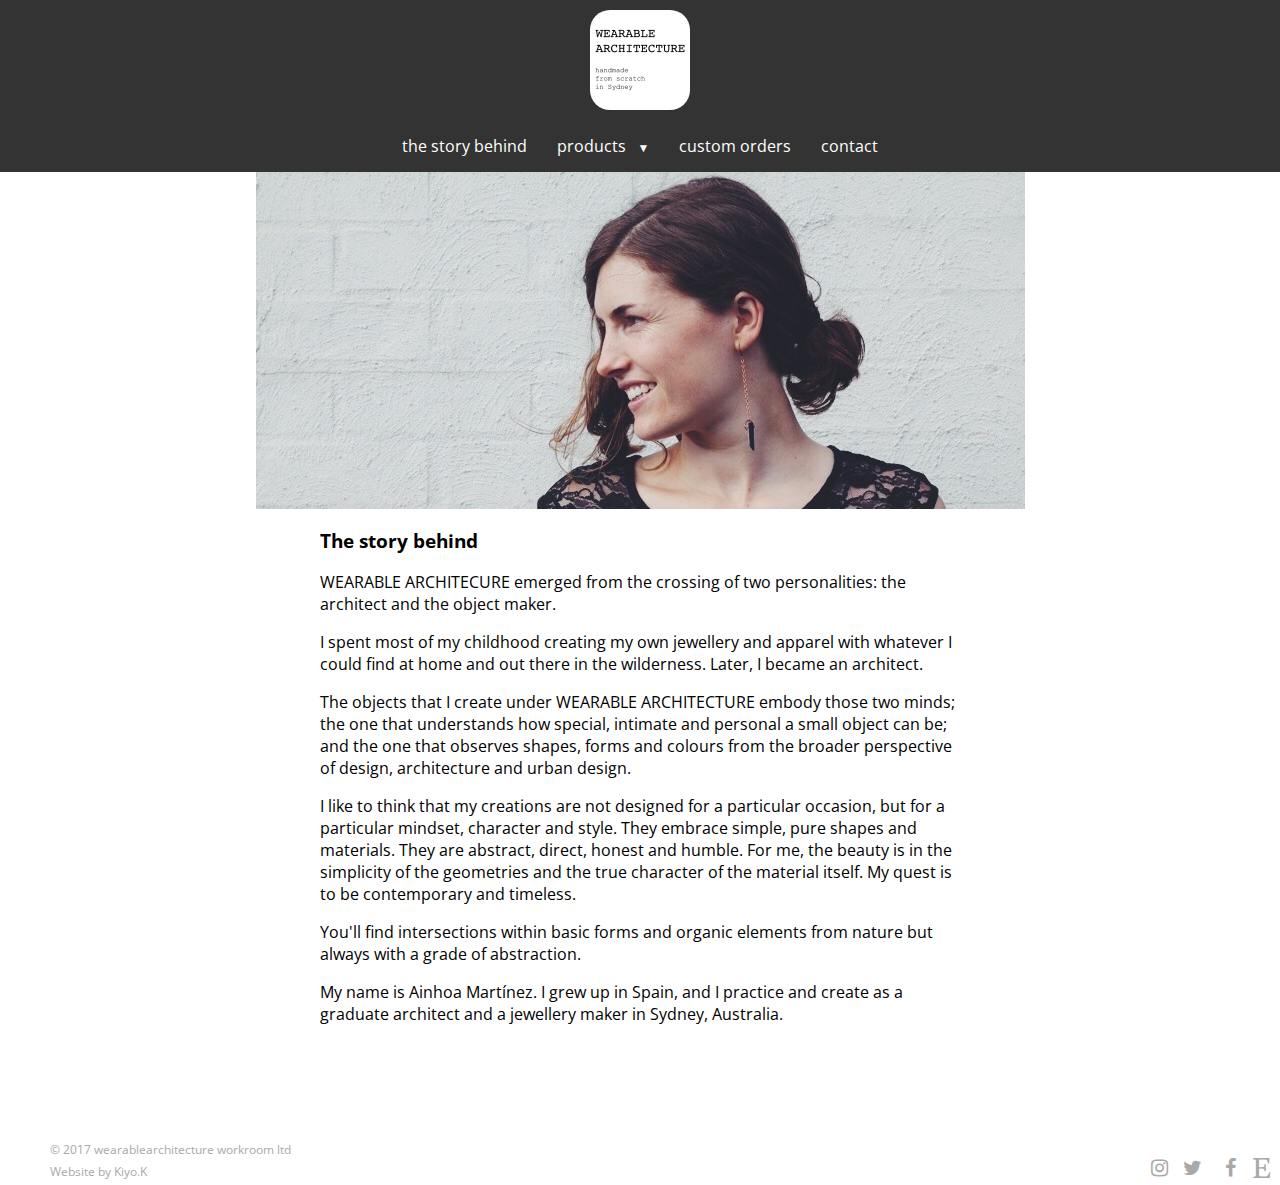
<file: index.html>
<! DOC TYPE>
<html>
    <head>
        <title>Wearablearchitecture</title>
        <link rel="icon"       href="img/icon.png">
        <link rel="stylesheet" href="css/index.css">
        <link rel="stylesheet" href="https://cdnjs.cloudflare.com/ajax/libs/font-awesome/4.7.0/css/font-awesome.min.css">
        <link href="https://fonts.googleapis.com/css?family=Open+Sans" rel="stylesheet">

        <meta charset="utf-8">
        <meta name="author" content="wearablearchitecture">
        <meta name="builder" content="Kiyo.K">
        <meta name="keywords" content="google, wiki, instagram">
    </head>
    
    <body>
        <header>
            <div class="logo">
                <img src="img/logo.png">
            </div>
            
            <nav class="navigation">
                <ul class="navlist">
                    <li><a href="index.html">the story behind</a></li>
                    <li class="dropdown"><a href="products.html">products</a>
						<ul class="dropdown-menu">
							<li> <a href="p01.html">p01</a></li>
							<li> <a href="p02.html">p02</a></li>
                            <li> <a href="p03.html">p03</a></li>
                            <li> <a href="p04.html">p04</a></li>
                            <li> <a href="p05.html">p05</a></li>
						</ul>
					</li>
                    <li><a href="custom.html">custom orders</a></li>
                    <li><a href="contact.html">contact</a></li>
                </ul>
            </nav>
        </header>
    
    <div class="banner">
        <img src="img/ainhoa.jpg">
    </div>
    
    <main class="container">
        <h3> The story behind </h3>
        <p>WEARABLE ARCHITECURE emerged from the crossing of two personalities: the architect and the object maker.</p>

        <p>I spent most of my childhood creating my own jewellery and apparel with whatever I could find at home and out there in the wilderness. Later, I became an architect.</p>

        <p>The objects that I create under WEARABLE ARCHITECTURE embody those two minds; the one that understands how special, intimate and personal a small object can be; and the one that observes shapes, forms and colours from the broader perspective of design, architecture and urban design.</p>

        <p>I like to think that my creations are not designed for a particular occasion, but for a particular mindset, character and style. They embrace simple, pure shapes and materials. They are abstract, direct, honest and humble. For me, the beauty is in the simplicity of the geometries and the true character of the material itself. My quest is to be contemporary and timeless.</p>

        <p>You'll find intersections within basic forms and organic elements from nature but always with a grade of abstraction.</p>

        <p>My name is Ainhoa Martínez. I grew up in Spain, and I practice and create as a graduate architect and a jewellery maker in Sydney, Australia.</p>
    
    </main>
        
 <footer>
     <nav class="social">
             <p class="copyright">&copy 2017 wearablearchitecture workroom ltd</p> 
             <p class="website">Website by Kiyo.K</p> 
         <ul class="social-nav">
             <li>
                 <a href="https://www.instagram.com/wearablearchitecture/">
                    <i class="fa fa-instagram"></i>
                 </a>
             </li>
             <li>
                 <a href="https://twitter.com/login">
                     <i class="fa fa-twitter"></i>
                 </a>
             </li>
             <li>
                 <a href="https://www.facebook.com">
                     <i class="fa fa-facebook"></i>
                 </a>
             </li>
             <li>
                 <a href="https://www.etsy.com/shop/wastudiosydney">
                     <i class="fa fa-etsy"></i>
                 </a>
             </li>
         </ul>
        
     </nav>
     
     
 </footer>
     

    
    
</body>
    
</html>
</file>
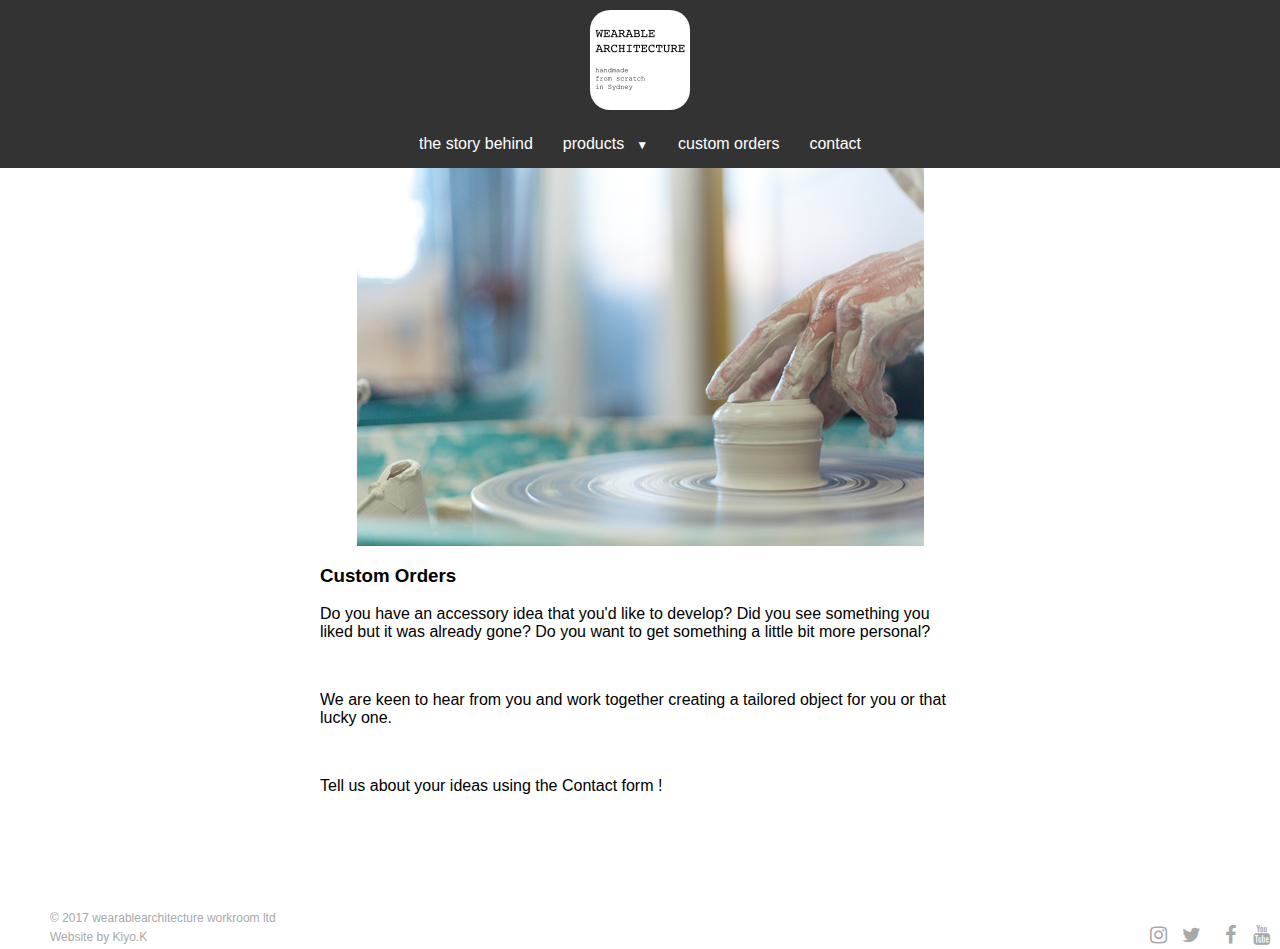
<file: custom.html>
<! DOC TYPE>
<html>
    <head>
        <title>Wearablearchitecture</title>
        <link rel="icon"       href="img/icon.png">
        <link rel="stylesheet" href="css/custom.css">
        <link rel="stylesheet" href="https://cdnjs.cloudflare.com/ajax/libs/font-awesome/4.7.0/css/font-awesome.min.css">

        <meta charset="utf-8">
        <meta name="author" content="wearablearchitecture">
        <meta name="builder" content="Kiyo.K">
        <meta name="keywords" content="google, wiki, instagram">
    </head>
    
    <body>
        <header>
            <div class="logo">
                <img src="img/logo.png">
            </div>
            
            <nav class="navigation">
                <ul class="navlist">
                    <li><a href="index.html">the story behind</a></li>
                    <li class="dropdown"><a href="products.html">products</a>
						<ul class="dropdown-menu">
							<li> <a href="p01.html">p01</a></li>
							<li> <a href="p02.html">p02</a></li>
                            <li> <a href="p03.html">p03</a></li>
                            <li> <a href="p04.html">p04</a></li>
                            <li> <a href="p05.html">p05</a></li>
						</ul>
					</li>
                    <li><a href="custom.html">custom orders</a></li>
                    <li><a href="contact.html">contact</a></li>
                </ul>
            </nav>
        </header>
    
    <div class="banner">
        <img src="img/custom.jpg" alt="custom_order_image">
    </div>
    
    <main class="container">
        <h3> Custom Orders</h3>
        <p>Do you have an accessory idea that you'd like to develop? Did you see something you liked but it was already gone? Do you want to get something a little bit more personal?</p>

        <br>
        <p>We are keen to hear from you and work together creating a tailored object for you or that lucky one.</p>
        <br>
        <p>Tell us about your ideas using the Contact form !
        </p>
        
        
        
        
        
    
    </main>
        
 <footer>
     <nav class="social">
             <p class="copyright">&copy 2017 wearablearchitecture workroom ltd</p> 
             <p class="website">Website by Kiyo.K</p> 
         <ul class="social-nav">
             <li>
                 <a href="https://www.instagram.com/accounts/login/">
                    <i class="fa fa-instagram"></i>
                 </a>
             </li>
             <li>
                 <a href="https://twitter.com/login">
                     <i class="fa fa-twitter"></i>
                 </a>
             </li>
             <li>
                 <a href="https://www.facebook.com">
                     <i class="fa fa-facebook"></i>
                 </a>
             </li>
             <li>
                 <a href="https://www.youtube.com">
                     <i class="fa fa-youtube"></i>
                 </a>
             </li>
         </ul>
        
     </nav>
     
     
 </footer>
     

    
    
</body>
    
</html>
</file>
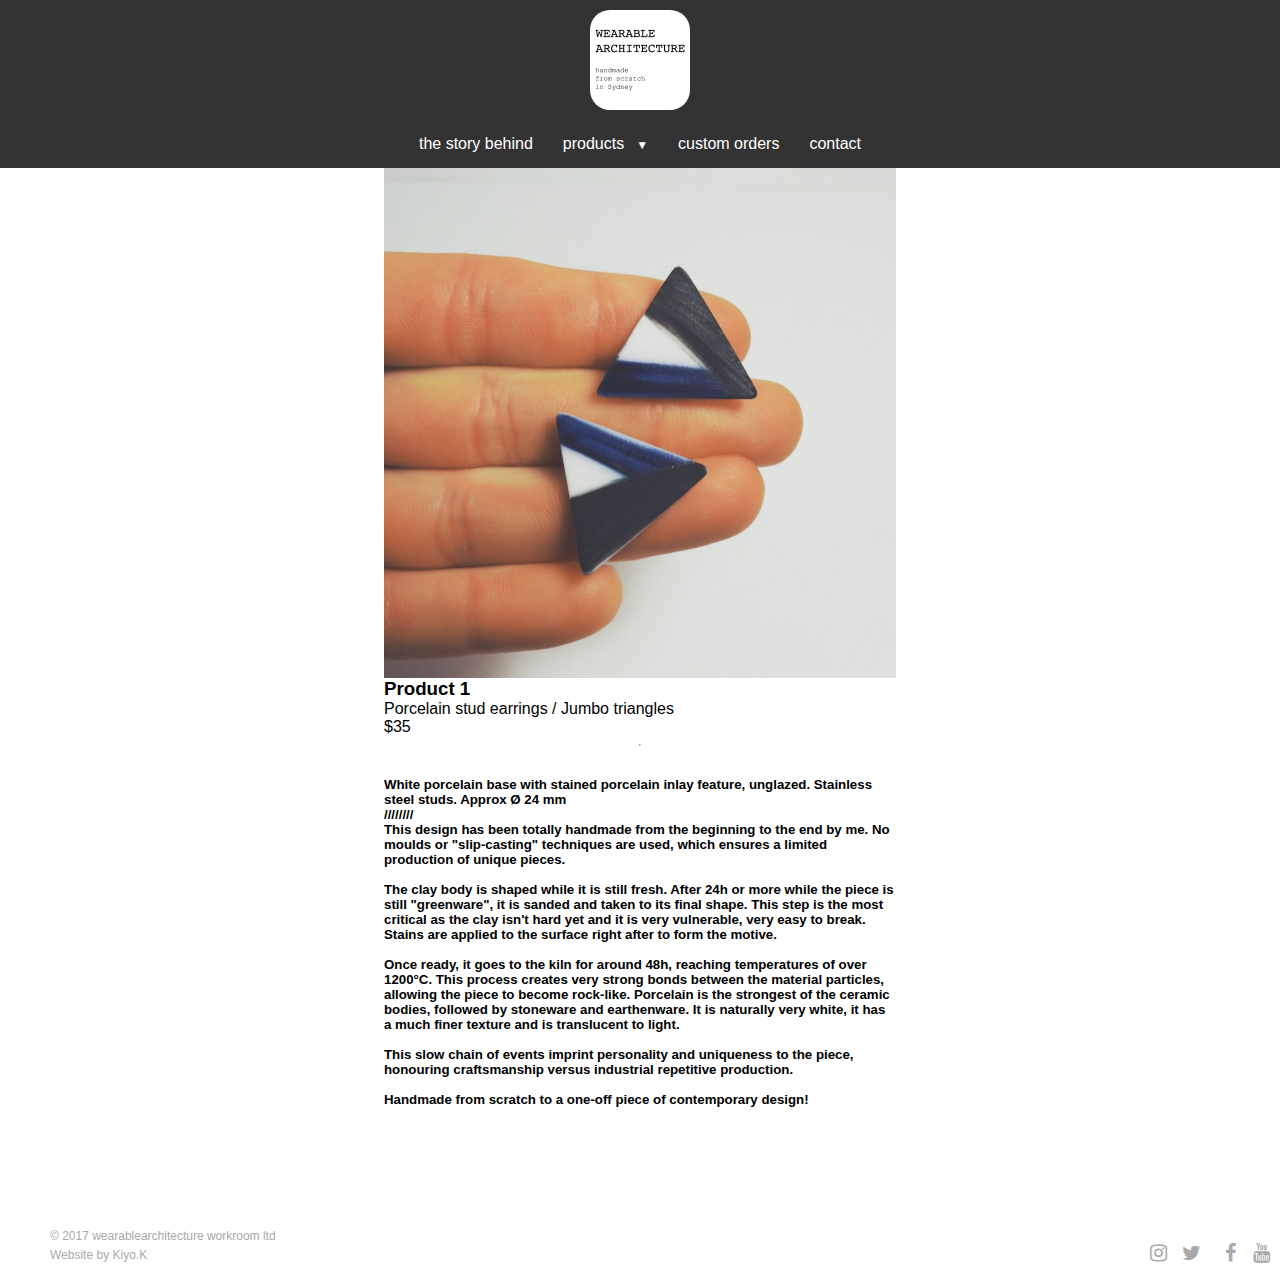
<file: p01.html>
<! DOC TYPE>
<html>
    <head>
        <title>Wearablearchitecture</title>
        <link rel="icon"       href="img/icon.png">
        <link rel="stylesheet" href="css/p00.css">
        <link rel="stylesheet" href="https://cdnjs.cloudflare.com/ajax/libs/font-awesome/4.7.0/css/font-awesome.min.css">

        <meta charset="utf-8">
        <meta name="author" content="wearablearchitecture">
        <meta name="builder" content="Kiyo.K">
        <meta name="keywords" content="google, wiki, instagram">
    </head>
    
    <body>
        <header>
            <div class="logo">
                <img src="img/logo.png">
            </div>
            
            <nav class="navigation">
                <ul class="navlist">
                    <li><a href="index.html">the story behind</a></li>
                    <li class="dropdown"><a href="products.html">products</a>
						<ul class="dropdown-menu">
							<li> <a href="p01.html">p01</a></li>
							<li> <a href="p02.html">p02</a></li>
                            <li> <a href="p03.html">p03</a></li>
                            <li> <a href="p04.html">p04</a></li>
                            <li> <a href="p05.html">p05</a></li>
						</ul>
					</li>
                    <li><a href="custom.html">custom orders</a></li>
                    <li><a href="contact.html">contact</a></li>
                </ul>
            </nav>
        </header>
    
    <main class="container">
        
            <div class="productimage">
              <img src="img/p01.jpg">
            </div>
            
                  <h3>Product 1</h3>
                  <p>Porcelain stud earrings / Jumbo triangles </p>
                  <p>$35</p>
                <hr>
        <h5><p>White porcelain base with stained porcelain inlay feature, unglazed. Stainless steel studs. 
Approx Ø 24 mm</p>
            <p>////////</p>

<p>This design has been totally handmade from the beginning to the end by me. No moulds or "slip-casting" techniques are used, which ensures a limited production of unique pieces.</p>
            <br>
            <p>The clay body is shaped while it is still fresh. After 24h or more while the piece is still "greenware", it is sanded and taken to its final shape. This step is the most critical as the clay isn't hard yet and it is very vulnerable, very easy to break. Stains are applied to the surface right after to form the motive.</p>
<br>
<p>Once ready, it goes to the kiln for around 48h, reaching temperatures of over 1200°C. This process creates very strong bonds between the material particles, allowing the piece to become rock-like. Porcelain is the strongest of the ceramic bodies, followed by stoneware and earthenware. It is naturally very white, it has a much finer texture and is translucent to light.</p>
<br>
<p>This slow chain of events imprint personality and uniqueness to the piece, honouring craftsmanship versus industrial repetitive production.</p>
<br>
<p>Handmade from scratch to a one-off piece of contemporary design!</p>
        </h5>
    </main>
        
 <footer>
     <nav class="social">
             <p class="copyright">&copy 2017 wearablearchitecture workroom ltd</p> 
             <p class="website">Website by Kiyo.K</p> 
         <ul class="social-nav">
             <li>
                 <a href="https://www.instagram.com/accounts/login/">
                    <i class="fa fa-instagram"></i>
                 </a>
             </li>
             <li>
                 <a href="https://twitter.com/login">
                     <i class="fa fa-twitter"></i>
                 </a>
             </li>
             <li>
                 <a href="https://www.facebook.com">
                     <i class="fa fa-facebook"></i>
                 </a>
             </li>
             <li>
                 <a href="https://www.youtube.com">
                     <i class="fa fa-youtube"></i>
                 </a>
             </li>
         </ul>
        
     </nav>
     
     
 </footer>
     

    
    
</body>
    
</html>
</file>
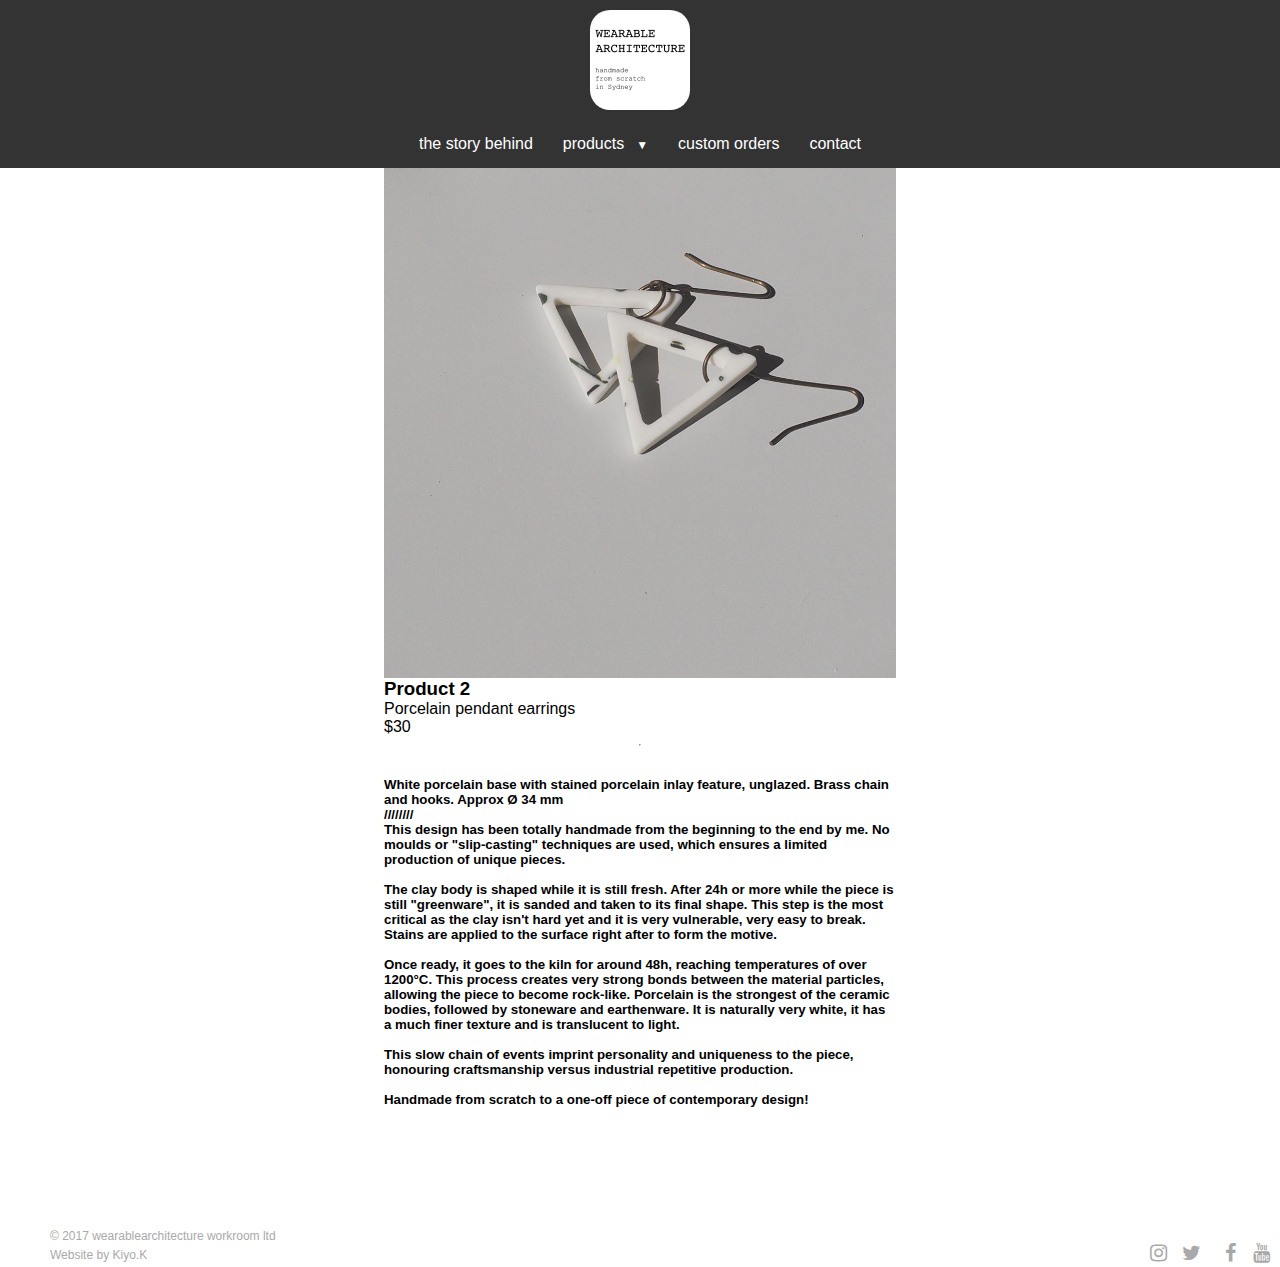
<file: p02.html>
<! DOC TYPE>
<html>
    <head>
        <title>Wearablearchitecture</title>
        <link rel="icon"       href="img/icon.png">
        <link rel="stylesheet" href="css/p00.css">
        <link rel="stylesheet" href="https://cdnjs.cloudflare.com/ajax/libs/font-awesome/4.7.0/css/font-awesome.min.css">

        <meta charset="utf-8">
        <meta name="author" content="wearablearchitecture">
        <meta name="builder" content="Kiyo.K">
        <meta name="keywords" content="google, wiki, instagram">
    </head>
    
    <body>
        <header>
            <div class="logo">
                <img src="img/logo.png">
            </div>
            
            <nav class="navigation">
                <ul class="navlist">
                    <li><a href="index.html">the story behind</a></li>
                    <li class="dropdown"><a href="products.html">products</a>
						<ul class="dropdown-menu">
							<li> <a href="p01.html">p01</a></li>
							<li> <a href="p02.html">p02</a></li>
                            <li> <a href="p03.html">p03</a></li>
                            <li> <a href="p04.html">p04</a></li>
                            <li> <a href="p05.html">p05</a></li>
						</ul>
					</li>
                    <li><a href="custom.html">custom orders</a></li>
                    <li><a href="contact.html">contact</a></li>
                </ul>
            </nav>
        </header>
    
    <main class="container">
        
            <div class="productimage">
              <img src="img/p02.jpg">
            </div>
            
                  <h3>Product 2</h3>
                  <p>Porcelain pendant earrings</p>
                  <p>$30</p>
                <hr>
        <h5><p>White porcelain base with stained porcelain inlay feature, unglazed. Brass chain and hooks. 
Approx Ø 34 mm</p>
            <p>////////</p>

<p>This design has been totally handmade from the beginning to the end by me. No moulds or "slip-casting" techniques are used, which ensures a limited production of unique pieces.</p>
            <br>
            <p>The clay body is shaped while it is still fresh. After 24h or more while the piece is still "greenware", it is sanded and taken to its final shape. This step is the most critical as the clay isn't hard yet and it is very vulnerable, very easy to break. Stains are applied to the surface right after to form the motive.</p>
<br>
<p>Once ready, it goes to the kiln for around 48h, reaching temperatures of over 1200°C. This process creates very strong bonds between the material particles, allowing the piece to become rock-like. Porcelain is the strongest of the ceramic bodies, followed by stoneware and earthenware. It is naturally very white, it has a much finer texture and is translucent to light.</p>
<br>
<p>This slow chain of events imprint personality and uniqueness to the piece, honouring craftsmanship versus industrial repetitive production.</p>
<br>
<p>Handmade from scratch to a one-off piece of contemporary design!</p>
        </h5>
    </main>
        
 <footer>
     <nav class="social">
             <p class="copyright">&copy 2017 wearablearchitecture workroom ltd</p> 
             <p class="website">Website by Kiyo.K</p> 
         <ul class="social-nav">
             <li>
                 <a href="https://www.instagram.com/accounts/login/">
                    <i class="fa fa-instagram"></i>
                 </a>
             </li>
             <li>
                 <a href="https://twitter.com/login">
                     <i class="fa fa-twitter"></i>
                 </a>
             </li>
             <li>
                 <a href="https://www.facebook.com">
                     <i class="fa fa-facebook"></i>
                 </a>
             </li>
             <li>
                 <a href="https://www.youtube.com">
                     <i class="fa fa-youtube"></i>
                 </a>
             </li>
         </ul>
        
     </nav>
     
     
 </footer>
     

    
    
</body>
    
</html>
</file>
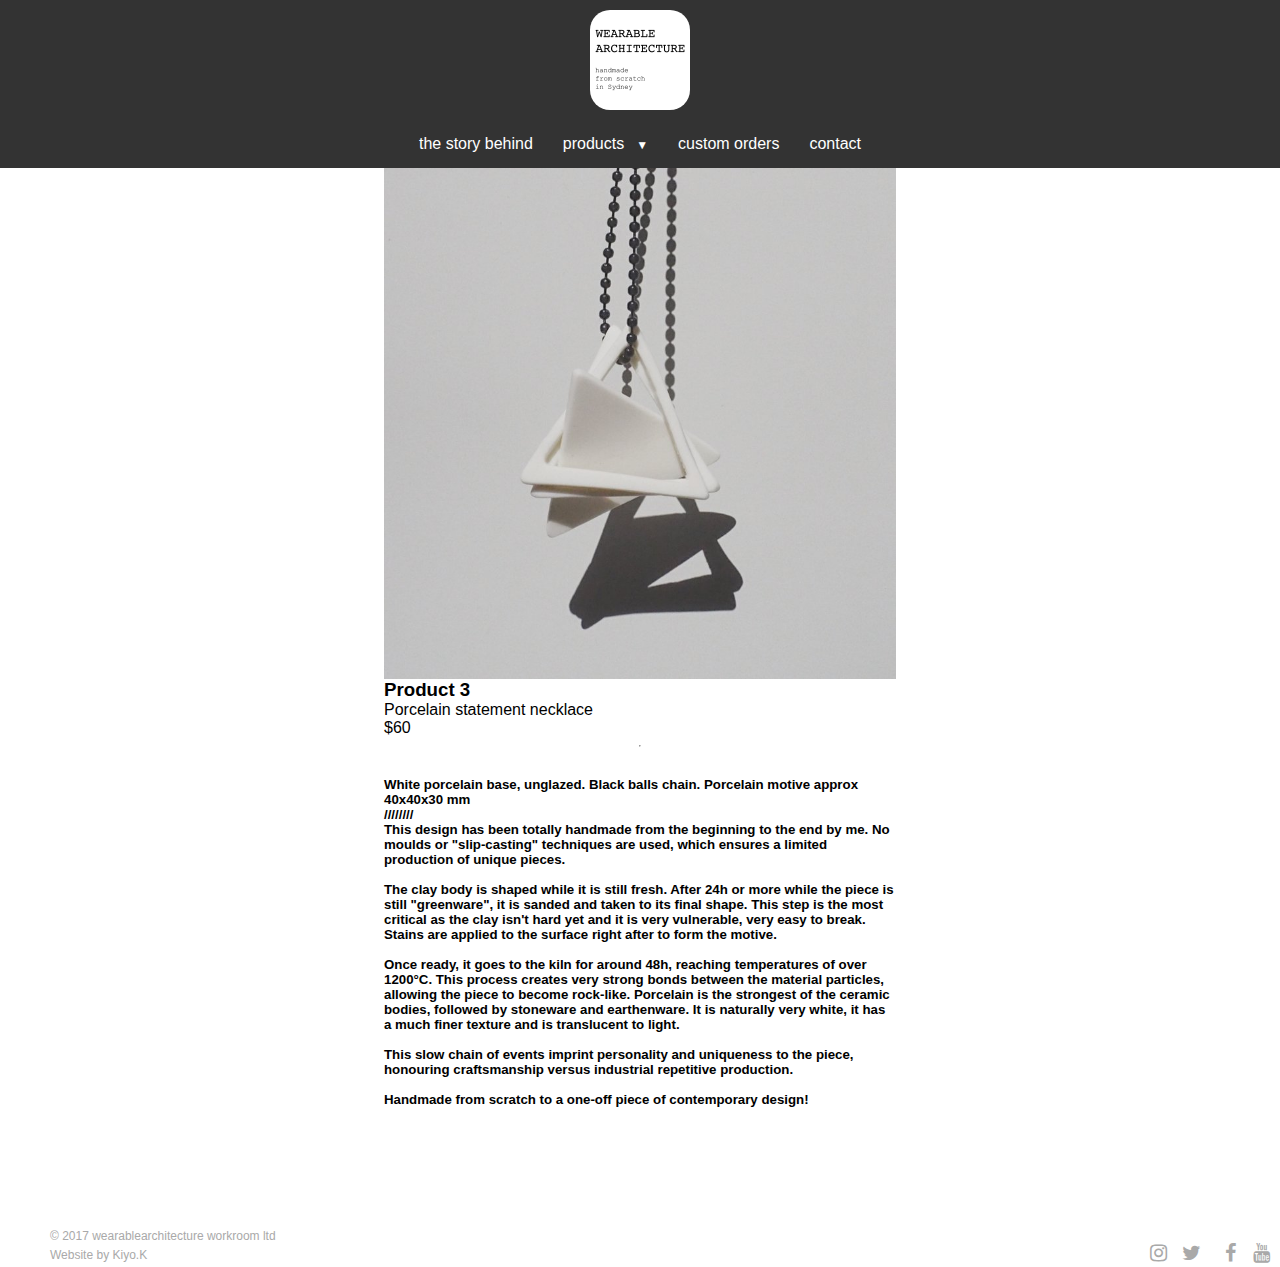
<file: p03.html>
<! DOC TYPE>
<html>
    <head>
        <title>Wearablearchitecture</title>
        <link rel="icon"       href="img/icon.png">
        <link rel="stylesheet" href="css/p00.css">
        <link rel="stylesheet" href="https://cdnjs.cloudflare.com/ajax/libs/font-awesome/4.7.0/css/font-awesome.min.css">

        <meta charset="utf-8">
        <meta name="author" content="wearablearchitecture">
        <meta name="builder" content="Kiyo.K">
        <meta name="keywords" content="google, wiki, instagram">
    </head>
    
    <body>
        <header>
            <div class="logo">
                <img src="img/logo.png">
            </div>
            
            <nav class="navigation">
                <ul class="navlist">
                    <li><a href="index.html">the story behind</a></li>
                    <li class="dropdown"><a href="products.html">products</a>
						<ul class="dropdown-menu">
							<li> <a href="p01.html">p01</a></li>
							<li> <a href="p02.html">p02</a></li>
                            <li> <a href="p03.html">p03</a></li>
                            <li> <a href="p04.html">p04</a></li>
                            <li> <a href="p05.html">p05</a></li>
						</ul>
					</li>
                    <li><a href="custom.html">custom orders</a></li>
                    <li><a href="contact.html">contact</a></li>
                </ul>
            </nav>
        </header>
    
    <main class="container">
        
            <div class="productimage">
              <img src="img/p03.jpg">
            </div>
            
                  <h3>Product 3</h3>
                  <p>Porcelain statement necklace</p>
                  <p>$60</p>
                <hr>
        <h5><p>White porcelain base, unglazed. Black balls chain. 
Porcelain motive approx 40x40x30 mm</p>
            <p>////////</p>

<p>This design has been totally handmade from the beginning to the end by me. No moulds or "slip-casting" techniques are used, which ensures a limited production of unique pieces.</p>
            <br>
            <p>The clay body is shaped while it is still fresh. After 24h or more while the piece is still "greenware", it is sanded and taken to its final shape. This step is the most critical as the clay isn't hard yet and it is very vulnerable, very easy to break. Stains are applied to the surface right after to form the motive.</p>
<br>
<p>Once ready, it goes to the kiln for around 48h, reaching temperatures of over 1200°C. This process creates very strong bonds between the material particles, allowing the piece to become rock-like. Porcelain is the strongest of the ceramic bodies, followed by stoneware and earthenware. It is naturally very white, it has a much finer texture and is translucent to light.</p>
<br>
<p>This slow chain of events imprint personality and uniqueness to the piece, honouring craftsmanship versus industrial repetitive production.</p>
<br>
<p>Handmade from scratch to a one-off piece of contemporary design!</p>
        </h5>
    </main>
        
 <footer>
     <nav class="social">
             <p class="copyright">&copy 2017 wearablearchitecture workroom ltd</p> 
             <p class="website">Website by Kiyo.K</p> 
         <ul class="social-nav">
             <li>
                 <a href="https://www.instagram.com/accounts/login/">
                    <i class="fa fa-instagram"></i>
                 </a>
             </li>
             <li>
                 <a href="https://twitter.com/login">
                     <i class="fa fa-twitter"></i>
                 </a>
             </li>
             <li>
                 <a href="https://www.facebook.com">
                     <i class="fa fa-facebook"></i>
                 </a>
             </li>
             <li>
                 <a href="https://www.youtube.com">
                     <i class="fa fa-youtube"></i>
                 </a>
             </li>
         </ul>
        
     </nav>
     
     
 </footer>
     

    
    
</body>
    
</html>
</file>
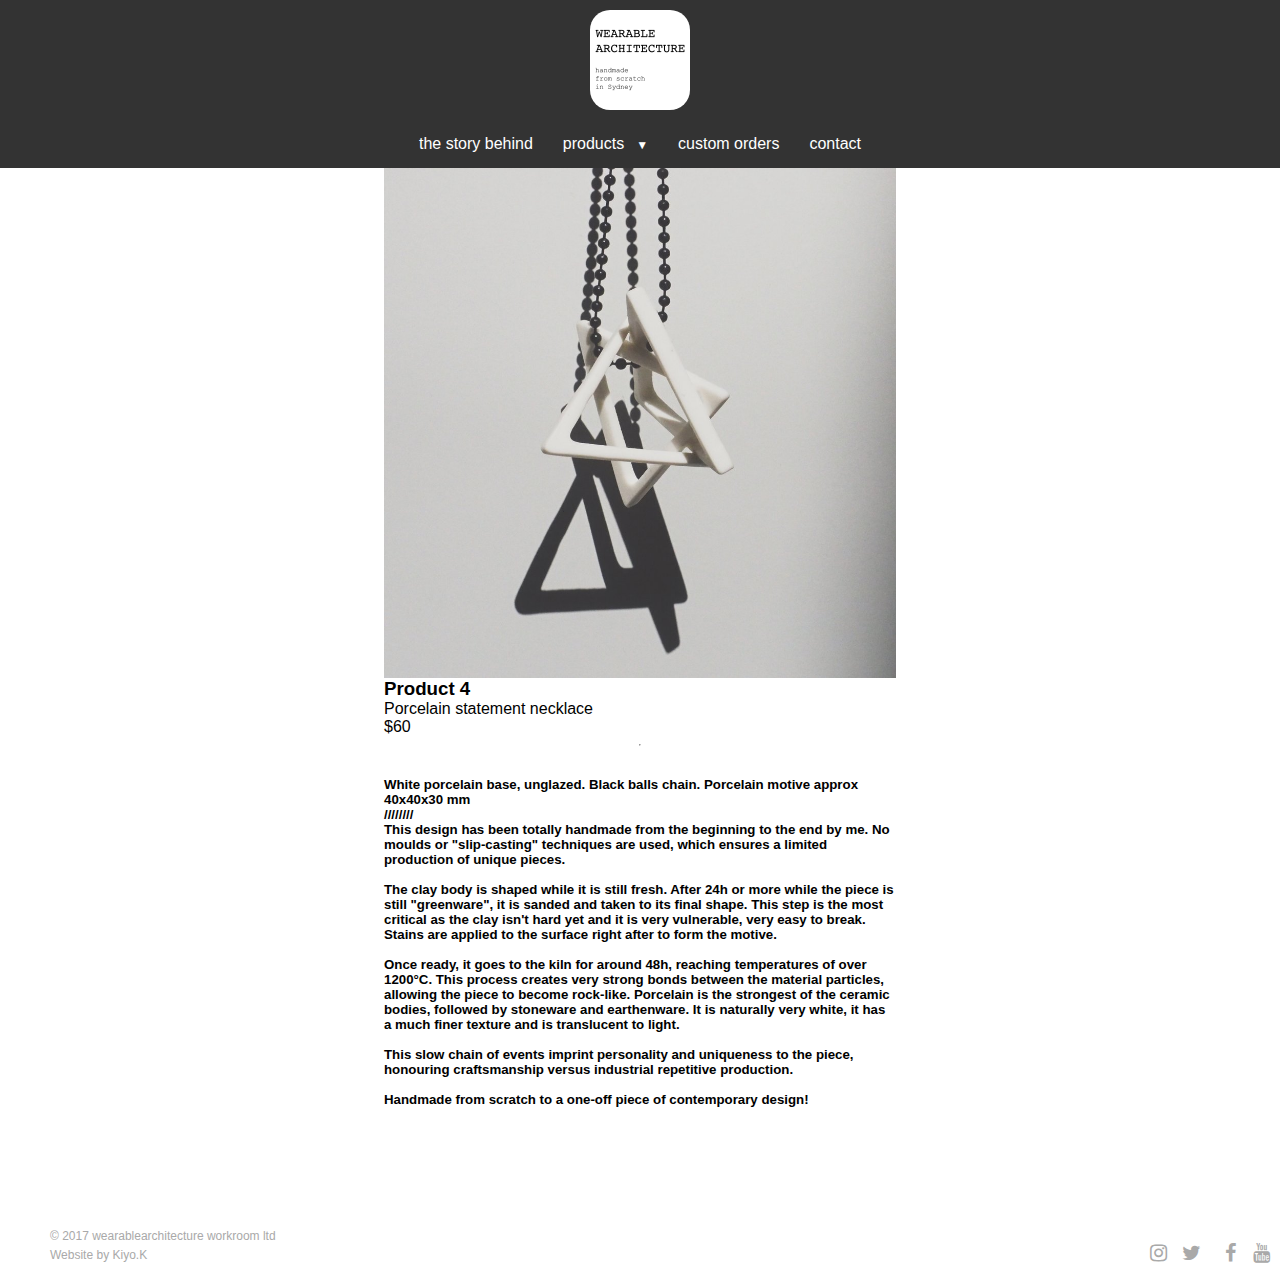
<file: p04.html>
<! DOC TYPE>
<html>
    <head>
        <title>Wearablearchitecture</title>
        <link rel="icon"       href="img/icon.png">
        <link rel="stylesheet" href="css/p00.css">
        <link rel="stylesheet" href="https://cdnjs.cloudflare.com/ajax/libs/font-awesome/4.7.0/css/font-awesome.min.css">

        <meta charset="utf-8">
        <meta name="author" content="wearablearchitecture">
        <meta name="builder" content="Kiyo.K">
        <meta name="keywords" content="google, wiki, instagram">
    </head>
    
    <body>
        <header>
            <div class="logo">
                <img src="img/logo.png">
            </div>
            
            <nav class="navigation">
                <ul class="navlist">
                    <li><a href="index.html">the story behind</a></li>
                    <li class="dropdown"><a href="products.html">products</a>
						<ul class="dropdown-menu">
							<li> <a href="p01.html">p01</a></li>
							<li> <a href="p02.html">p02</a></li>
                            <li> <a href="p03.html">p03</a></li>
                            <li> <a href="p04.html">p04</a></li>
                            <li> <a href="p05.html">p05</a></li>
						</ul>
					</li>
                    <li><a href="custom.html">custom orders</a></li>
                    <li><a href="contact.html">contact</a></li>
                </ul>
            </nav>
        </header>
    
    <main class="container">
        
            <div class="productimage">
              <img src="img/p04.jpg">
            </div>
            
                  <h3>Product 4</h3>
                  <p>Porcelain statement necklace</p>
                  <p>$60</p>
                <hr>
        <h5><p>White porcelain base, unglazed. Black balls chain. 
Porcelain motive approx 40x40x30 mm</p>
            <p>////////</p>

<p>This design has been totally handmade from the beginning to the end by me. No moulds or "slip-casting" techniques are used, which ensures a limited production of unique pieces.</p>
            <br>
            <p>The clay body is shaped while it is still fresh. After 24h or more while the piece is still "greenware", it is sanded and taken to its final shape. This step is the most critical as the clay isn't hard yet and it is very vulnerable, very easy to break. Stains are applied to the surface right after to form the motive.</p>
<br>
<p>Once ready, it goes to the kiln for around 48h, reaching temperatures of over 1200°C. This process creates very strong bonds between the material particles, allowing the piece to become rock-like. Porcelain is the strongest of the ceramic bodies, followed by stoneware and earthenware. It is naturally very white, it has a much finer texture and is translucent to light.</p>
<br>
<p>This slow chain of events imprint personality and uniqueness to the piece, honouring craftsmanship versus industrial repetitive production.</p>
<br>
<p>Handmade from scratch to a one-off piece of contemporary design!</p>
        </h5>
    </main>
        
 <footer>
     <nav class="social">
             <p class="copyright">&copy 2017 wearablearchitecture workroom ltd</p> 
             <p class="website">Website by Kiyo.K</p> 
         <ul class="social-nav">
             <li>
                 <a href="https://www.instagram.com/accounts/login/">
                    <i class="fa fa-instagram"></i>
                 </a>
             </li>
             <li>
                 <a href="https://twitter.com/login">
                     <i class="fa fa-twitter"></i>
                 </a>
             </li>
             <li>
                 <a href="https://www.facebook.com">
                     <i class="fa fa-facebook"></i>
                 </a>
             </li>
             <li>
                 <a href="https://www.youtube.com">
                     <i class="fa fa-youtube"></i>
                 </a>
             </li>
         </ul>
        
     </nav>
     
     
 </footer>
     

    
    
</body>
    
</html>
</file>
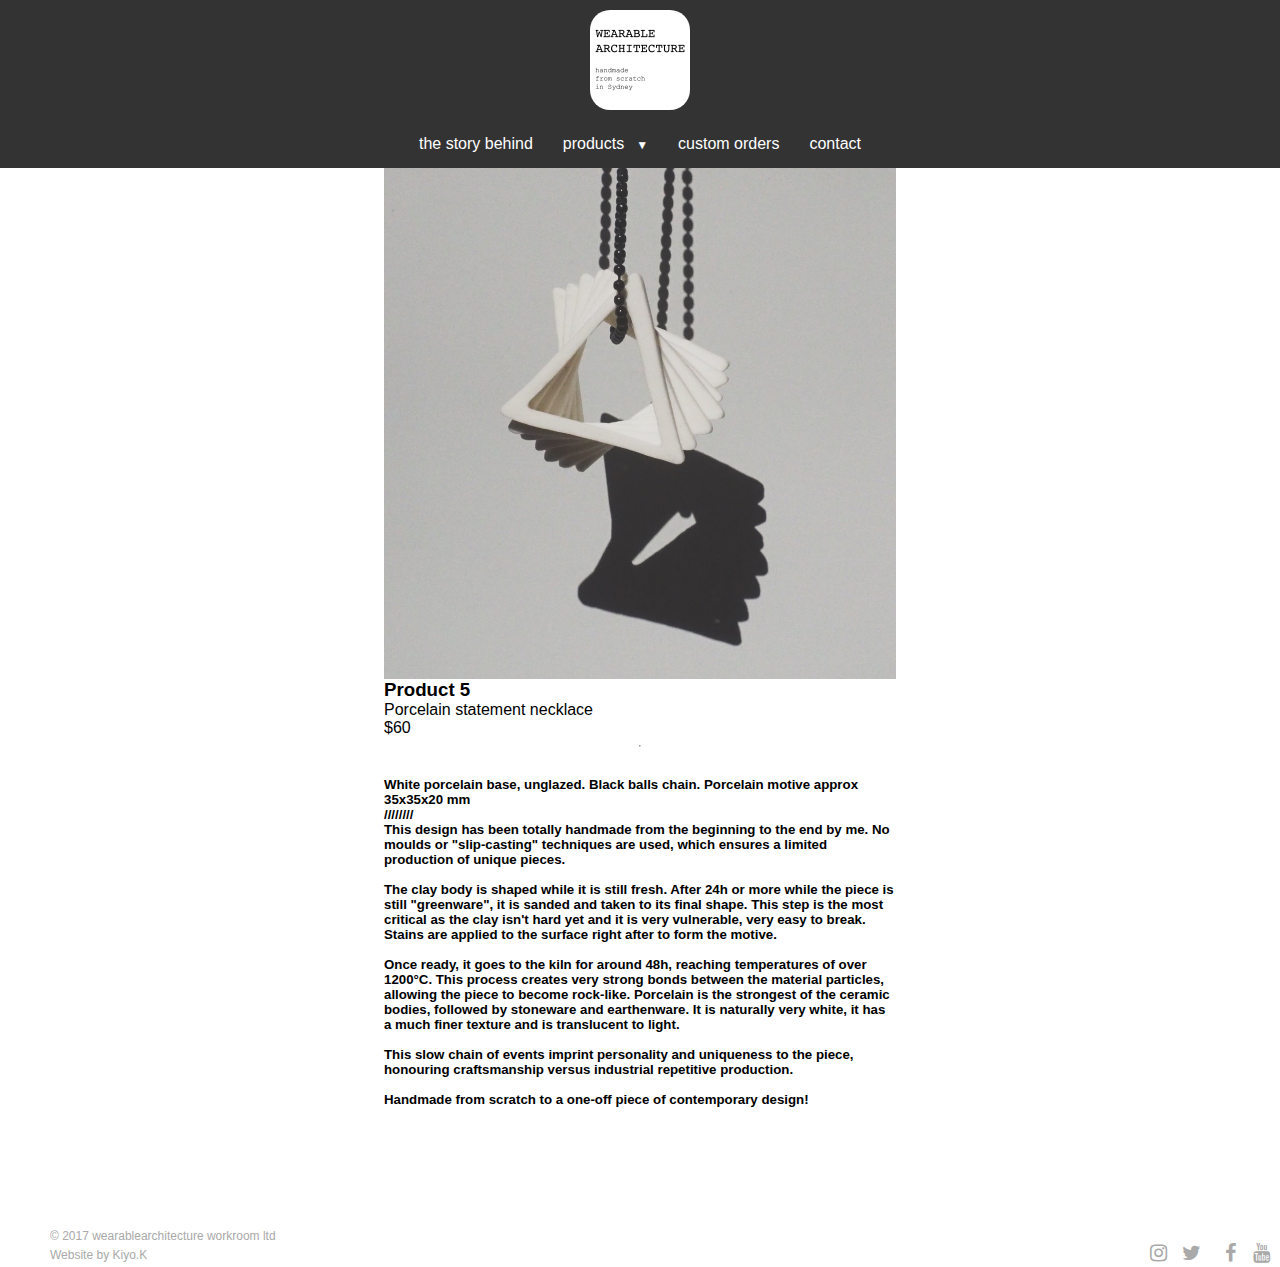
<file: p05.html>
<! DOC TYPE>
<html>
    <head>
        <title>Wearablearchitecture</title>
        <link rel="icon"       href="img/icon.png">
        <link rel="stylesheet" href="css/p00.css">
        <link rel="stylesheet" href="https://cdnjs.cloudflare.com/ajax/libs/font-awesome/4.7.0/css/font-awesome.min.css">

        <meta charset="utf-8">
        <meta name="author" content="wearablearchitecture">
        <meta name="builder" content="Kiyo.K">
        <meta name="keywords" content="google, wiki, instagram">
    </head>
    
    <body>
        <header>
            <div class="logo">
                <img src="img/logo.png">
            </div>
            
            <nav class="navigation">
                <ul class="navlist">
                    <li><a href="index.html">the story behind</a></li>
                    <li class="dropdown"><a href="products.html">products</a>
						<ul class="dropdown-menu">
							<li> <a href="p01.html">p01</a></li>
							<li> <a href="p02.html">p02</a></li>
                            <li> <a href="p03.html">p03</a></li>
                            <li> <a href="p04.html">p04</a></li>
                            <li> <a href="p05.html">p05</a></li>
						</ul>
					</li>
                    <li><a href="custom.html">custom orders</a></li>
                    <li><a href="contact.html">contact</a></li>
                </ul>
            </nav>
        </header>
    
    <main class="container">
        
            <div class="productimage">
              <img src="img/p05.jpg">
            </div>
            
                  <h3>Product 5</h3>
                  <p>Porcelain statement necklace</p>
                  <p>$60</p>
                <hr>
        <h5><p>White porcelain base, unglazed. Black balls chain. 
Porcelain motive approx 35x35x20 mm</p>
            <p>////////</p>

<p>This design has been totally handmade from the beginning to the end by me. No moulds or "slip-casting" techniques are used, which ensures a limited production of unique pieces.</p>
            <br>
            <p>The clay body is shaped while it is still fresh. After 24h or more while the piece is still "greenware", it is sanded and taken to its final shape. This step is the most critical as the clay isn't hard yet and it is very vulnerable, very easy to break. Stains are applied to the surface right after to form the motive.</p>
<br>
<p>Once ready, it goes to the kiln for around 48h, reaching temperatures of over 1200°C. This process creates very strong bonds between the material particles, allowing the piece to become rock-like. Porcelain is the strongest of the ceramic bodies, followed by stoneware and earthenware. It is naturally very white, it has a much finer texture and is translucent to light.</p>
<br>
<p>This slow chain of events imprint personality and uniqueness to the piece, honouring craftsmanship versus industrial repetitive production.</p>
<br>
<p>Handmade from scratch to a one-off piece of contemporary design!</p>
        </h5>
    </main>
        
 <footer>
     <nav class="social">
             <p class="copyright">&copy 2017 wearablearchitecture workroom ltd</p> 
             <p class="website">Website by Kiyo.K</p> 
         <ul class="social-nav">
             <li>
                 <a href="https://www.instagram.com/accounts/login/">
                    <i class="fa fa-instagram"></i>
                 </a>
             </li>
             <li>
                 <a href="https://twitter.com/login">
                     <i class="fa fa-twitter"></i>
                 </a>
             </li>
             <li>
                 <a href="https://www.facebook.com">
                     <i class="fa fa-facebook"></i>
                 </a>
             </li>
             <li>
                 <a href="https://www.youtube.com">
                     <i class="fa fa-youtube"></i>
                 </a>
             </li>
         </ul>
        
     </nav>
     
     
 </footer>
     

    
    
</body>
    
</html>
</file>
<file: css/index.css>
body{
    margin: 0;
    padding:0;
    font-family: 'Open Sans', sans-serif;
    background-color: white;
    
}

header{
  background-color: #333333;
  color: #ffffff;
  position: sticky;
    top: 0;
  width:100%;
}

.logo{
    text-align: center;
    
}

.logo img{
    max-width: 100px;
    margin: 10px;
    border-radius: 20px;
    background-color: #ffffff;
   
}

.navigation{
    display:flex;
    justify-content:center;
}

.navigation ul{
	list-style:none;
	margin:0;
	padding:0;
}

.navigation>ul{
	display:flex;
}
/*.navigation{
  overflow: hidden;
  background-color: #333;
  position: fixed;
  width:100%;
}*/

.navlist a{
	display:block;
	color:white;
	text-decoration:none;
	padding: 12px;
	box-sizing: border-box;
}

.navlist{
    list-style: none;
    margin: 0;
    padding:0;
    text-align: center;
}

.navlist li{
    display:inline;
}

.navlist a{
    display: inline-block;
    padding: 15px;
    color: inherit;
    text-decoration: none;
}

.navlist a:hover{
    /*background-color: aquamarine;*/
    color: bisque;
}

.dropdown{
	position:relative;
}

.dropdown>a::after{
	content:"\25bc";
	font-size:12px;
	margin-left:12px;
}

ul.dropdown-menu{
	position:absolute;
	background-color:black;
	overflow:hidden;
	max-height:0;
    transition: max-height 0.5s;
}

li.dropdown:hover >.dropdown-menu{
	max-height:300px;
}


.banner{
    text-align: center;
}




.container{
    max-width:50%;
    margin: 0 auto;
    
}


/*footer{
    background-color: white;
    max-height: 100px;
    padding: 0px;*/

footer{
    background-color: white;
    max-height: 100px;
    padding: 100px 0 10;
}
    
    
}
.social{
}


.social-nav{
    list-style: none;
    margin: 0 0 0 0;
    padding: 0;
    text-align: right;
    float:right;
}

.social-nav li{
    display: inline;
}

.social-nav li i{
    font-size: 20px;
}

.social-nav a{
    display: inline-block;
    padding: 0 10 0 0;
    width: 20px;
    height: 10px;
    border-radius: 50%;
    line-height: 10px;  
    color:darkgray;
}

.copyright{
    color:darkgray;
    font-size:12px;
    margin: 0 50;   
}

.website{
    color:darkgray;
    float:left;
    font-size:12px;
    margin: 5 50;   
}
</file>
<file: css/custom.css>
body{
    margin: 0;
    padding:0;
    font-family:helvetica, arial, sans-serif;
    background-color: white;
    
}

header{
  background-color: #333333;
  color: #ffffff;
  position: sticky;
    top: 0;
  width:100%;
}

.logo{
    text-align: center;
    
}

.logo img{
    max-width: 100px;
    margin: 10px;
    border-radius: 20px;
    background-color: #ffffff;
   
}

.navigation{
    display:flex;
    justify-content:center;
}

.navigation ul{
	list-style:none;
	margin:0;
	padding:0;
}

.navigation>ul{
	display:flex;
}
/*.navigation{
  overflow: hidden;
  background-color: #333;
  position: fixed;
  width:100%;
}*/

.navlist a{
	display:block;
	color:white;
	text-decoration:none;
	padding: 12px;
	box-sizing: border-box;
}

.navlist{
    list-style: none;
    margin: 0;
    padding:0;
    text-align: center;
}

.navlist li{
    display:inline;
}

.navlist a{
    display: inline-block;
    padding: 15px;
    color: inherit;
    text-decoration: none;
}

.navlist a:hover{
    /*background-color: aquamarine;*/
    color: bisque;
}

.dropdown{
	position:relative;
}

.dropdown>a::after{
	content:"\25bc";
	font-size:12px;
	margin-left:12px;
}

ul.dropdown-menu{
	position:absolute;
	background-color:black;
	overflow:hidden;
	max-height:0;
    transition: max-height 0.5s;
}

li.dropdown:hover >.dropdown-menu{
	max-height:300px;
}


.banner{
    text-align: center;
}

.banner img{
    max-width: auto;
    text-align: center;
}

.container{
    max-width:50%;
    margin: 0 auto;
}


/*footer{
    background-color: white;
    max-height: 100px;
    padding: 0px;*/

footer{
    background-color: white;
    max-height: 100px;
    padding: 100px 0 10;
}
    
    
}
.social{
}


.social-nav{
    list-style: none;
    margin: 0 0 0 0;
    padding: 0;
    text-align: right;
    float:right;
}

.social-nav li{
    display: inline;
}

.social-nav li i{
    font-size: 20px;
}

.social-nav a{
    display: inline-block;
    padding: 0 10 0 0;
    width: 20px;
    height: 10px;
    border-radius: 50%;
    line-height: 10px;  
    color:darkgray;
}

.copyright{
    color:darkgray;
    font-size:12px;
    margin: 0 50;   
}

.website{
    color:darkgray;
    float:left;
    font-size:12px;
    margin: 5 50;   
}
</file>
<file: css/p00.css>
body{
    margin: 0;
    padding:0;
    font-family:helvetica, arial, sans-serif;
    background-color: white;
    
}

header{
  background-color: #333333;
  color: #ffffff;
  position: sticky;
    top: 0;
  width:100%;
}

.logo{
    text-align: center;
    
}

.logo img{
    max-width: 100px;
    margin: 10px;
    border-radius: 20px;
    background-color: #ffffff;
   
}

.navigation{
    display:flex;
    justify-content:center;
}

.navigation ul{
	list-style:none;
	margin:0;
	padding:0;
}

.navigation>ul{
	display:flex;
}
/*.navigation{
  overflow: hidden;
  background-color: #333;
  position: fixed;
  width:100%;
}*/

.navlist a{
	display:block;
	color:white;
	text-decoration:none;
	padding: 12px;
	box-sizing: border-box;
}

.navlist{
    list-style: none;
    margin: 0;
    padding:0;
    text-align: center;
}

.navlist li{
    display:inline;
}

.navlist a{
    display: inline-block;
    padding: 15px;
    color: inherit;
    text-decoration: none;
}

.navlist a:hover{
    /*background-color: aquamarine;*/
    color: bisque;
}

.dropdown{
	position:relative;
}

.dropdown>a::after{
	content:"\25bc";
	font-size:12px;
	margin-left:12px;
}

ul.dropdown-menu{
	position:absolute;
	background-color:black;
	overflow:hidden;
	max-height:0;
    transition: max-height 0.5s;
}

li.dropdown:hover >.dropdown-menu{
	max-height:300px;
}


.banner{
    text-align: center;
}

.banner img{
    max-width: auto;
    text-align: center;
}

h1{
    max-width:75%;
    margin: 50px auto 10px;
}

.container{
    max-width:40%;
    margin: 0 auto;
    padding:0 auto;
    display: flex;
    flex-direction:column;
    justify-content: center;
}

.productimage{
    text-align: center;
   
}

.productimage img{
    max-width: 100%;
    margin: 0;
    padding: 0;
}


/*.column{
    margin :0px;
    padding: 15px;

}*/

.container h3{
    margin: 0;
    padding: 0;
}

.container p{
    margin: 0;
    padding: 0;
}










/*footer{
    background-color: white;
    max-height: 100px;
    padding: 0px;*/

footer{
    background-color: white;
    max-height: 100px;
    padding: 100px 0 10;
}
    
    
}
.social{
}


.social-nav{
    list-style: none;
    margin: 0 0 0 0;
    padding: 0;
    text-align: right;
    float:right;
}

.social-nav li{
    display: inline;
}

.social-nav li i{
    font-size: 20px;
}

.social-nav a{
    display: inline-block;
    padding: 0 10 0 0;
    width: 20px;
    height: 10px;
    border-radius: 50%;
    line-height: 10px;  
    color:darkgray;
}

.copyright{
    color:darkgray;
    font-size:12px;
    margin: 0 50;   
}

.website{
    color:darkgray;
    float:left;
    font-size:12px;
    margin: 5 50;   
}
</file>
